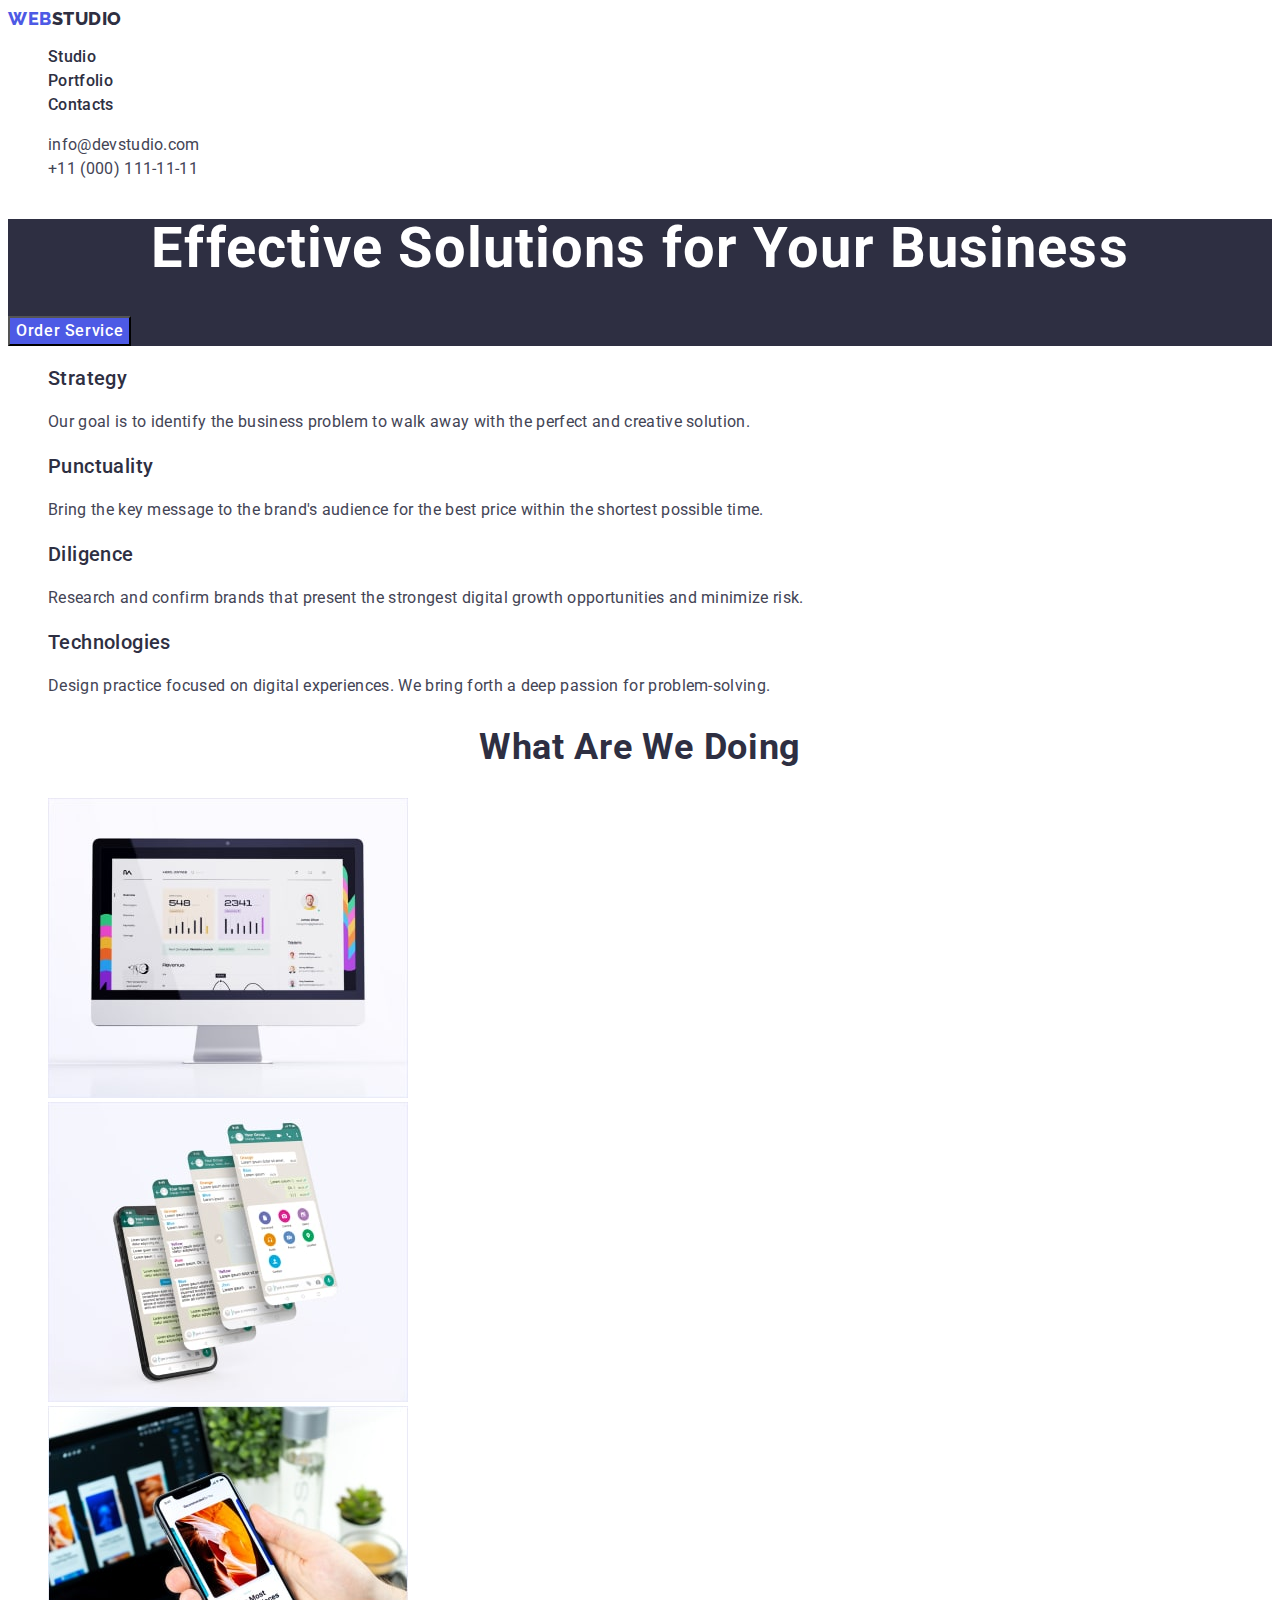
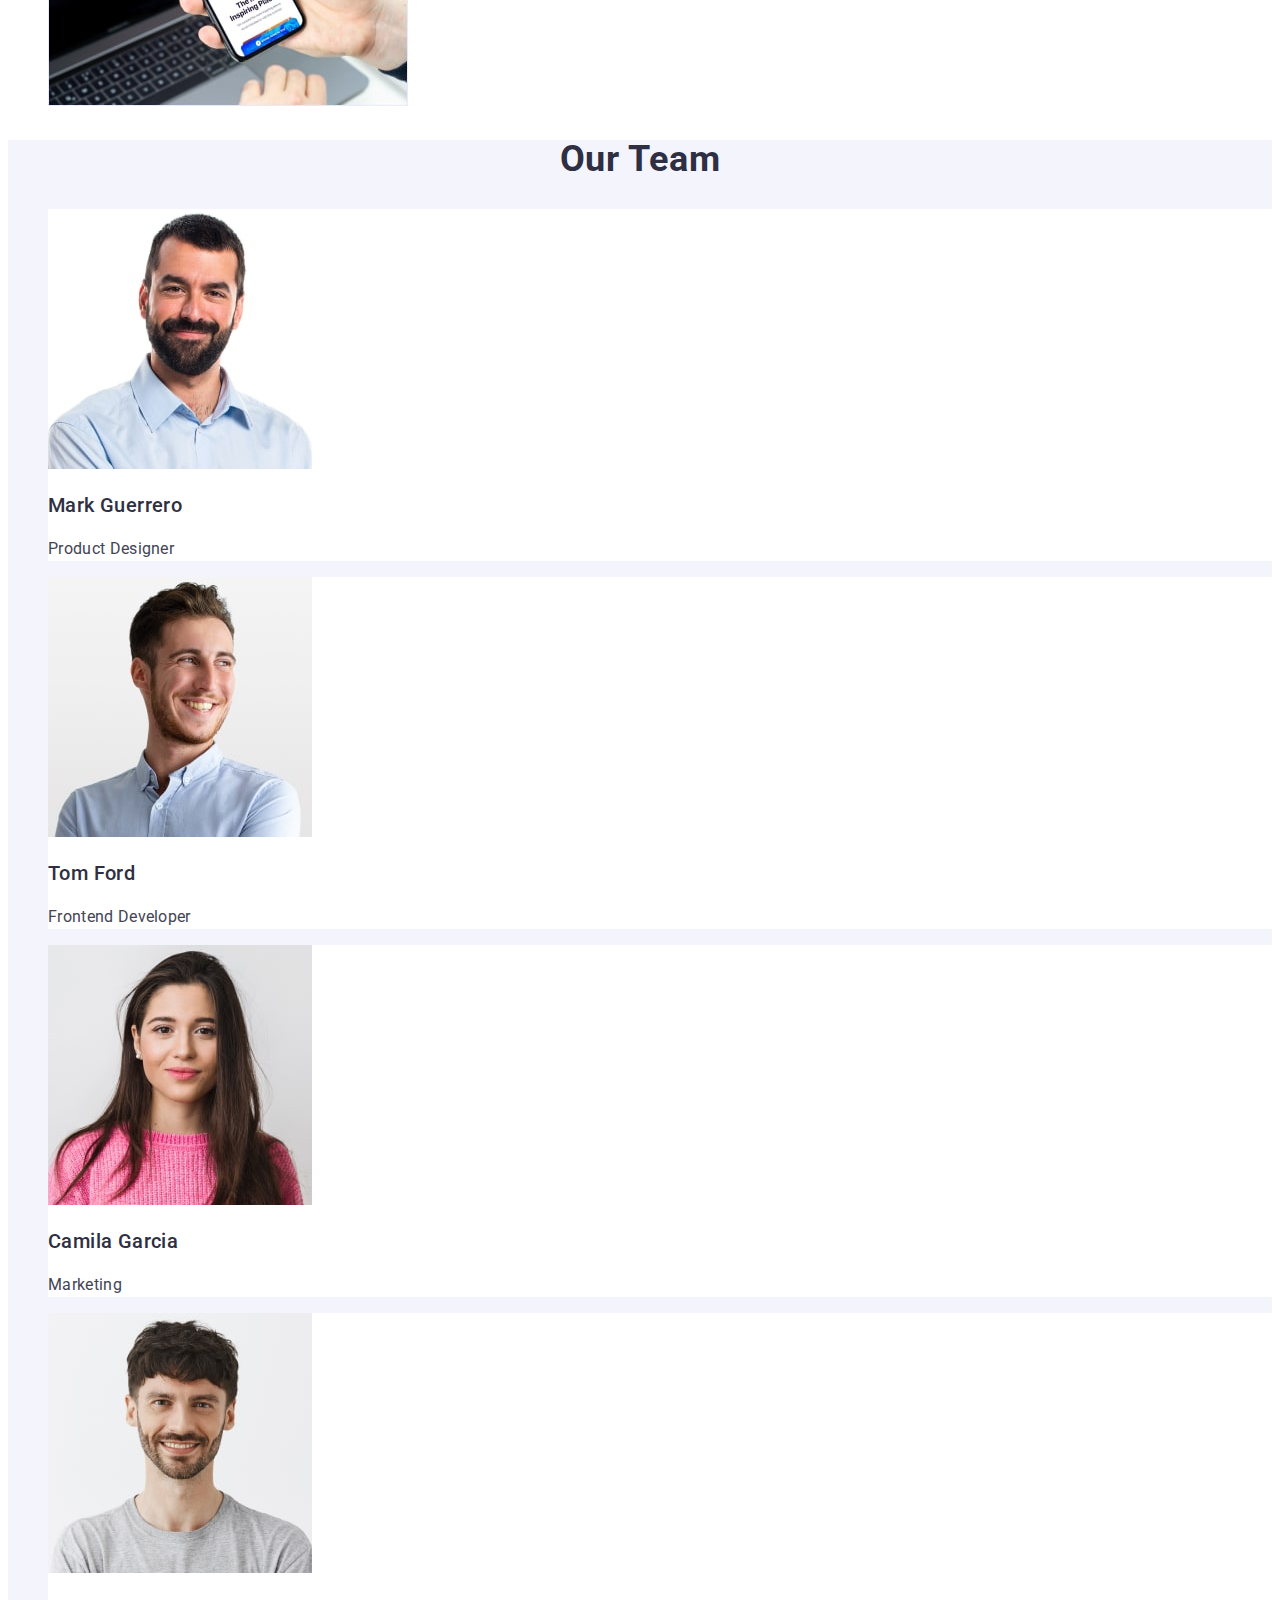
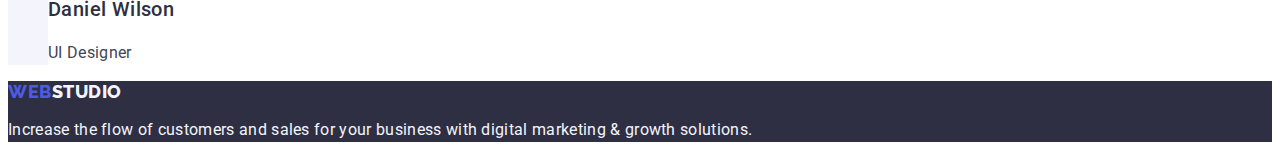
<file: index.html>
<!DOCTYPE html>
<html lang="en">
  <head>
    <meta charset="UTF-8" />
    <meta http-equiv="X-UA-Compatible" content="IE=edge" />
    <meta name="viewport" content="width=device-width, initial-scale=1.0" />
    <title>Document</title>
    <link rel="preconnect" href="https://fonts.googleapis.com" />
    <link rel="preconnect" href="https://fonts.gstatic.com" crossorigin />
    <link
      href="https://fonts.googleapis.com/css2?family=Raleway:wght@800&family=Roboto:wght@400;500;700;900&display=swap"
      rel="stylesheet"
    />
    <link rel="stylesheet" href="./css/styles.css" />
  </head>
  <body>
    <header class="header">
      <nav>
        <a class="logo-link link" href="./index.html"
          >Web<span class="logo-header">Studio</span></a
        >
        <ul class="header-nav-list list">
          <li class="header-nav-item">
            <a class="header-nav-link link" href="./index.html">Studio</a>
          </li>
          <li class="header-nav-item">
            <a class="header-nav-link link" href="./portfolio.html"
              >Portfolio</a
            >
          </li>
          <li class="header-nav-item">
            <a class="header-nav-link link" href="">Contacts</a>
          </li>
        </ul>
      </nav>
      <address class="header-contacts">
        <ul class="header-contacts-list list">
          <li class="header-contacts-item">
            <a
              class="header-contacts-link link"
              href="mailto:info@devstudio.com"
              >info@devstudio.com</a
            >
          </li>
          <li class="header-contacts-item">
            <a class="header-contacts-link link" href="tel:+110001111111"
              >+11 (000) 111-11-11</a
            >
          </li>
        </ul>
      </address>
    </header>
    <main>
      <section class="order">
        <h1 class="order-title">Effective Solutions for Your Business</h1>
        <button class="order-btn btn" type="button">Order Service</button>
      </section>
      <section class="values">
        <h2 hidden class="values-title visuallyhidden">Values</h2>
        <ul class="values-list list">
          <li class="values-item">
            <h3 class="values-item-title">Strategy</h3>
            <p class="values-item-text">
              Our goal is to identify the business problem to walk away with the
              perfect and creative solution.
            </p>
          </li>
          <li class="values-item">
            <h3 class="values-item-title">Punctuality</h3>
            <p class="values-item-text">
              Bring the key message to the brand's audience for the best price
              within the shortest possible time.
            </p>
          </li>
          <li class="values-item">
            <h3 class="values-item-title">Diligence</h3>
            <p class="values-item-text">
              Research and confirm brands that present the strongest digital
              growth opportunities and minimize risk.
            </p>
          </li>
          <li class="values-item">
            <h3 class="values-item-title">Technologies</h3>
            <p class="values-item-text">
              Design practice focused on digital experiences. We bring forth a
              deep passion for problem-solving.
            </p>
          </li>
        </ul>
      </section>
      <section class="directions">
        <h2 class="directions-title">What are we doing</h2>
        <ul class="directions-list list">
          <li class="directions-item">
            <img
              src="./images/img-1.jpg"
              alt="Our services"
              width="360"
              height="300"
            />
          </li>
          <li class="directions-item">
            <img
              src="./images/img-2.jpg"
              alt="Our services"
              width="360"
              height="300"
            />
          </li>
          <li class="directions-item">
            <img
              src="./images/img-3.jpg"
              alt="Our services"
              width="360"
              height="300"
            />
          </li>
        </ul>
      </section>
      <section class="team">
        <h2 class="team-title">Our Team</h2>
        <ul class="team-list list">
          <li class="team-item">
            <img
              src="./images/team-1.jpg"
              alt="Photo Mark Guerrero"
              width="264"
              height="260"
            />
            <h3 class="team-item-title">Mark Guerrero</h3>
            <p class="team-item-text">Product Designer</p>
          </li>
          <li class="team-item">
            <img
              src="./images/team-2.jpg"
              alt="Photo Tom Ford"
              width="264"
              height="260"
            />
            <h3 class="team-item-title">Tom Ford</h3>
            <p class="team-item-text">Frontend Developer</p>
          </li>
          <li class="team-item">
            <img
              src="./images/team-3.jpg"
              alt="Photo Camila Garcia"
              width="264"
              height="260"
            />
            <h3 class="team-item-title">Camila Garcia</h3>
            <p class="team-item-text">Marketing</p>
          </li>
          <li class="team-item">
            <img
              src="./images/team-4.jpg"
              alt="Photo Daniel Wilson"
              width="264"
              height="260"
            />
            <h3 class="team-item-title">Daniel Wilson</h3>
            <p class="team-item-text">UI Designer</p>
          </li>
        </ul>
      </section>
    </main>
    <footer class="footer">
      <a class="logo-link link" href="./index.html"
        >Web<span class="logo-footer">Studio</span></a
      >
      <p class="footer-text">
        Increase the flow of customers and sales for your business with digital
        marketing & growth solutions.
      </p>
    </footer>
  </body>
</html>
</file>
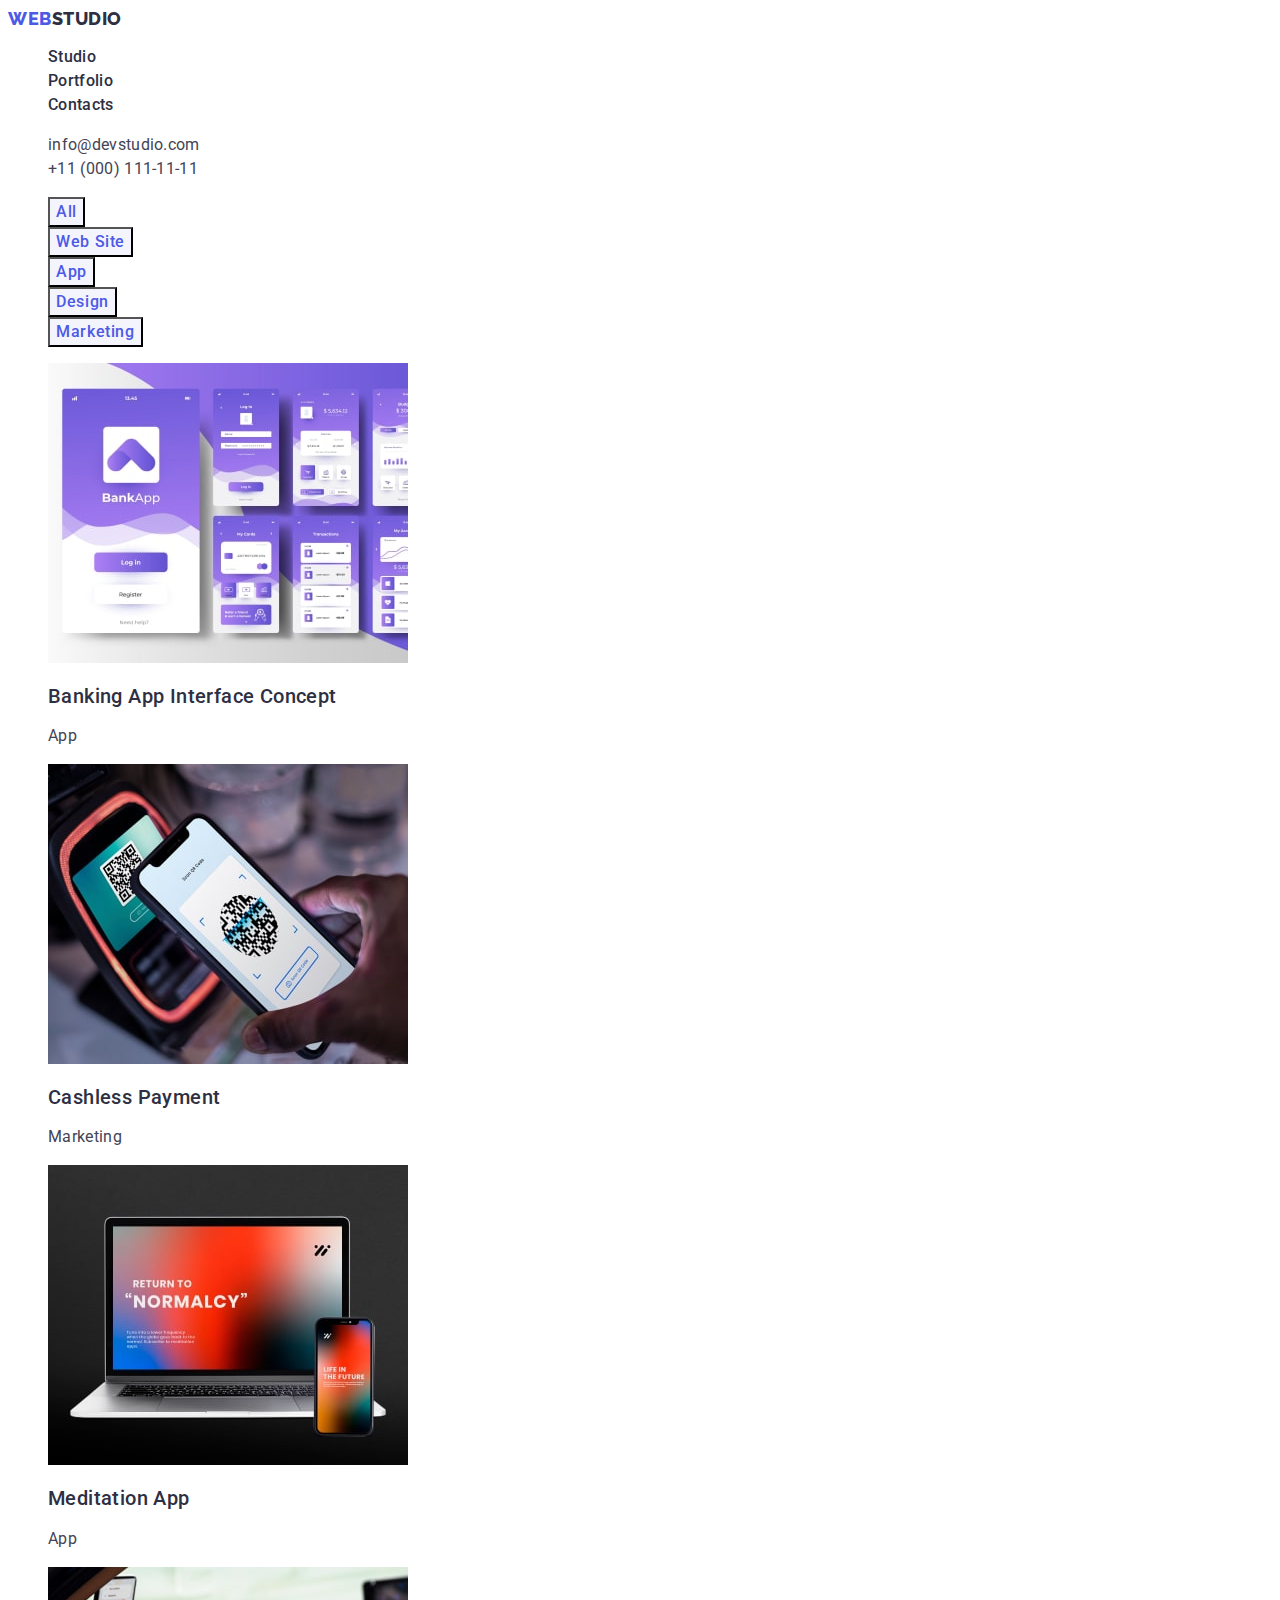
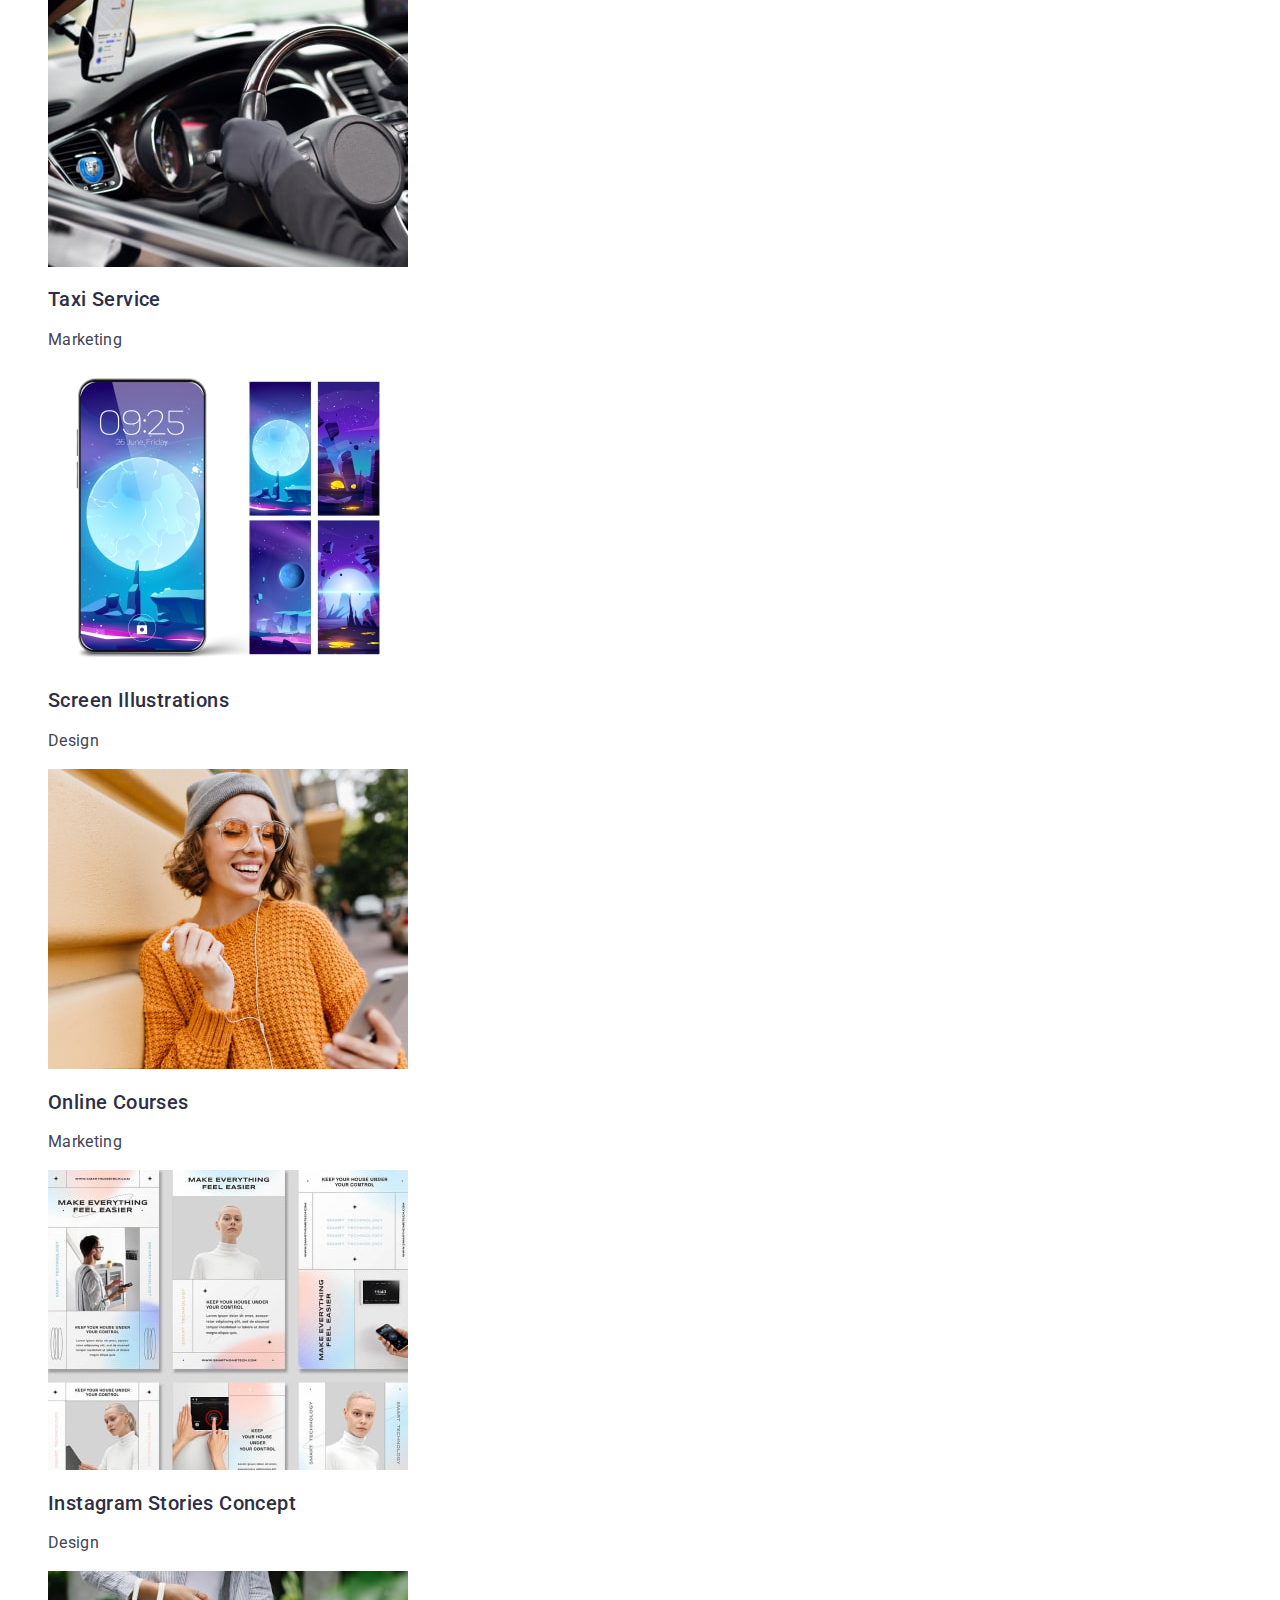
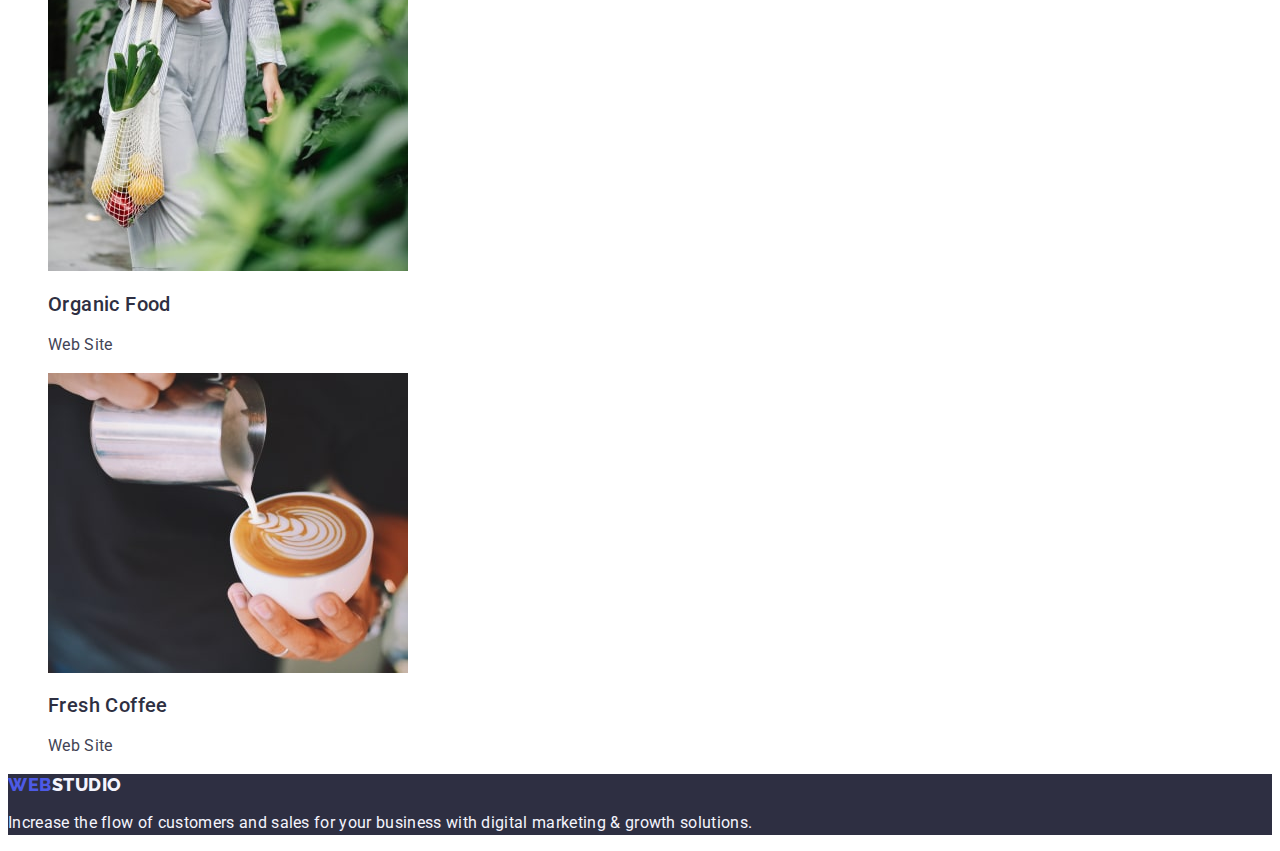
<file: portfolio.html>
<!DOCTYPE html>
<html lang="en">
  <head>
    <meta charset="UTF-8" />
    <meta http-equiv="X-UA-Compatible" content="IE=edge" />
    <meta name="viewport" content="width=device-width, initial-scale=1.0" />
    <title>Document</title>
    <link rel="preconnect" href="https://fonts.googleapis.com" />
    <link rel="preconnect" href="https://fonts.gstatic.com" crossorigin />
    <link
      href="https://fonts.googleapis.com/css2?family=Raleway:wght@800&family=Roboto:wght@400;500;700;900&display=swap"
      rel="stylesheet"
    />
    <link rel="stylesheet" href="./css/styles.css" />
  </head>
  <body>
    <header class="header-portfolio">
      <nav>
        <a class="logo-link link" href="./index.html"
          >Web<span class="logo-header">Studio</span></a
        >
        <ul class="header-nav-list list">
          <li class="header-nav-item">
            <a class="header-nav-link link" href="./index.html">Studio</a>
          </li>
          <li class="header-nav-item">
            <a class="header-nav-link link" href="./portfolio.html"
              >Portfolio</a
            >
          </li>
          <li class="header-nav-item">
            <a class="header-nav-link link" href="">Contacts</a>
          </li>
        </ul>
      </nav>
      <address class="header-contacts">
        <ul class="header-contacts-list list">
          <li class="header-contacts-item">
            <a class="header-contacts-link link" href="mailto:info@devstudio.com"
              >info@devstudio.com</a
            >
          </li>
          <li class="header-contacts-item">
            <a class="header-contacts-link link" href="tel:+110001111111"
              >+11 (000) 111-11-11</a
            >
          </li>
        </ul>
      </address>
    </header>
    <main class="main-portfolio">
      <section class="filter">
        <h1 hidden class="filter-title visuallyhidden">Filter</h1>
        <ul class="filter-list list">
          <li class="filter-item">
            <button class="filter-btn btn" type="button">All</button>
          </li>
          <li class="filter-item">
            <button class="filter-btn btn" type="button">Web Site</button>
          </li>
          <li class="filter-item">
            <button class="filter-btn btn" type="button">App</button>
          </li>
          <li class="filter-item">
            <button class="filter-btn btn" type="button">Design</button>
          </li>
          <li class="filter-item">
            <button class="filter-btn btn" type="button">Marketing</button>
          </li>
        </ul>
        <ul class="projects-list list">
          <li class="projects-item">
            <a class="link" href="">
            <img
              src="./images/portfolio-1.jpg"
              alt="Example of our product"
              width="360"
              height="300"
            />
            <h2 class="projects-item-title">Banking App Interface Concept</h2>
            <p class="projects-item-text">App</p>
            </a>
          </li>
          <li class="projects-item">
            <a class="link" href="">
            <img
              src="./images/portfolio-2.jpg"
              alt="Example of our product"
              width="360"
              height="300"
            />
            <h2 class="projects-item-title">Cashless Payment</h2>
            <p class="projects-item-text">Marketing</p>
        </a>
          </li>
          <li class="projects-item">
            <a class="link" href="">
            <img
              src="./images/portfolio-3.jpg"
              alt="Example of our product"
              width="360"
              height="300"
            />
            <h2 class="projects-item-title">Meditation App</h2>
            <p class="projects-item-text">App</p>
        </a>
          </li>
          <li class="projects-item">
            <a class="link" href="">
            <img
              src="./images/portfolio-4.jpg"
              alt="Example of our product"
              width="360"
              height="300"
            />
            <h2 class="projects-item-title">Taxi Service</h2>
            <p class="projects-item-text">Marketing</p>
        </a>
          </li>
          <li class="projects-item">
            <a class="link" href="">
            <img
              src="./images/portfolio-5.jpg"
              alt="Example of our product"
              width="360"
              height="300"
            />
            <h2 class="projects-item-title">Screen Illustrations</h2>
            <p class="projects-item-text">Design</p>
        </a>
          </li>
          <li class="projects-item">
            <a class="link" href="">
            <img
              src="./images/portfolio-6.jpg"
              alt="Example of our product"
              width="360"
              height="300"
            />
            <h2 class="projects-item-title">Online Courses</h2>
            <p class="projects-item-text">Marketing</p>
        </a>
          </li>
          <li class="projects-item">
            <a class="link" href="">
            <img
              src="./images/portfolio-7.jpg"
              alt="Example of our product"
              width="360"
              height="300"
            />
            <h2 class="projects-item-title">Instagram Stories Concept</h2>
            <p class="projects-item-text">Design</p>
        </a>
          </li>
          <li class="projects-item">
            <a class="link" href="">
            <img
              src="./images/portfolio-8.jpg"
              alt="Example of our product"
              width="360"
              height="300"
            />
            <h2 class="projects-item-title">Organic Food</h2>
            <p class="projects-item-text">Web Site</p>
        </a>
          </li>
          <li class="projects-item">
            <a class="link" href="">
            <img
              src="./images/portfolio-9.jpg"
              alt="Example of our product"
              width="360"
              height="300"
            />
            <h2 class="projects-item-title">Fresh Coffee</h2>
            <p class="projects-item-text">Web Site</p>
        </a>
          </li>
        </ul>
      </section>
    </main>
    <footer class="footer">
      <a class="logo-link link" href="./index.html"
        >Web<span class="logo-footer">Studio</span></a
      >
      <p class="footer-text">
        Increase the flow of customers and sales for your business with digital
        marketing & growth solutions.
      </p>
    </footer>
  </body>
</html>
</file>
<file: css/styles.css>
:root {
  --iris-color: #4d5ae5;
  --ocean-color: #404bbf;
  --navy-color: #2e2f42;
  --green-color: #31d0aa;
  --slate-color: #434455;
  --light-slate-color: #8e8f99;
  --cornflower-color: #e7e9fc;
  --cloud-color: #f4f4fd;
  --modal-color: #2e2f42;
  --grey-color: #2e2f42;
  --white-color: #ffffff;
  --dairy-color: #fcfcfc;
  --standart-letter-spacing: 0.02em;
  --standart-line-height: 1.5;
  --text-font-size: 16px;
  --item-title-size: 20px;
}

body {
  font-family: "Roboto", sans-serif;
  color: var(--slate-color);
  background-color: var(--white-color);
}
.list {
  list-style: none;
}
.link {
  text-decoration: none;
  color: var(--navy-color);
}
.btn {
  cursor: pointer;
  font-family: inherit;
}
.btn:hover,
.btn:focus {
  background-color: var(--ocean-color);
}

.visuallyhidden {
  border: 0;
  clip: rect(0 0 0 0);
  clip-path: inset(50%);
  height: 1px;
  margin: -1px;
  overflow: hidden;
  padding: 0;
  position: absolute;
  width: 1px;
  white-space: nowrap;
}

/* ---------------HEADER--------------------- */

.logo-header {
  color: var(--navy-color);
}

.logo-link {
  font-family: "Raleway", sans-serif;
  font-weight: 800;
  font-size: 18px;
  line-height: 1.17;
  letter-spacing: 0.03em;
  text-transform: uppercase;
  color: var(--iris-color);
}

.header-contacts {
  font-style: normal;
}

.header-contacts-link {
  color: var(--slate-color);
}

.header-nav-link {
  font-style: normal;
  font-weight: 500;
  font-size: var(--text-font-size);
  line-height: var(--standart-line-height);
  letter-spacing: var(--standart-letter-spacing);
}

.header-nav-link:hover,
.header-nav-link:focus {
  color: var(--ocean-color);
}

.header-contacts-link {
  font-style: normal;
  font-size: var(--text-font-size);
  line-height: var(--standart-line-height);
  letter-spacing: var(--standart-letter-spacing);
  color: var(--slate-color);
}

.header-contacts-link:hover,
.header-contacts-link:focus {
  color: var(--ocean-color);
}

/* ---------------ORDER--------------------- */

.order {
  background-color: var(--navy-color);
}

.order-title {
  color: var(--white-color);
  font-size: 56px;
  line-height: 1.07;
  letter-spacing: var(--standart-letter-spacing);
  text-align: center;
}
.order-btn {
  font-family: inherit;
  background-color: var(--iris-color);
  color: var(--white-color);
  font-weight: 500;
  font-size: var(--text-font-size);
  line-height: var(--standart-line-height);
  letter-spacing: 0.04em;
}

/* ------------------VALUES--------------------- */

.values-item-title {
  font-weight: 500;
  font-size: var(--item-title-size);
  line-height: 1.2;
  letter-spacing: var(--standart-letter-spacing);
  color: var(--navy-color);
}
.values-item-text {
  font-size: var(--text-font-size);
  line-height: var(--standart-line-height);
  letter-spacing: var(--standart-letter-spacing);
}

/* ---------------DIRECTIONS--------------------- */

.directions-title {
  font-size: 36px;
  line-height: 1.11;
  letter-spacing: var(--standart-letter-spacing);
  text-transform: capitalize;
  text-align: center;
  color: var(--navy-color);
}

/* ---------------TEAM--------------------- */

.team {
  background-color: var(--cloud-color);
}
.team-title {
  font-size: 36px;
  line-height: 1.11;
  letter-spacing: var(--standart-letter-spacing);
  text-transform: capitalize;
  text-align: center;
  color: var(--navy-color);
}
.team-item-title {
  font-weight: 500;
  font-size: var(--item-title-size);
  line-height: 1.2;
  letter-spacing: var(--standart-letter-spacing);
  color: var(--navy-color);
}
.team-item-text {
  font-size: var(--text-font-size);
  line-height: var(--standart-line-height);
  letter-spacing: var(--standart-letter-spacing);
}
.team-item {
  background-color: var(--white-color);
}

/* ---------------FOOTER--------------------- */

.footer {
  font-family: inherit;
  background-color: var(--navy-color);
}
.logo-footer {
  color: var(--cloud-color);
}
.footer-text {
  font-size: var(--text-font-size);
  line-height: var(--standart-line-height);
  letter-spacing: var(--standart-letter-spacing);
  color: var(--cloud-color);
}

/* ---------------PORTFOLIO--------------------- */
/* ---------------FILTER--------------------- */

.filter-btn {
  font-family: inherit;
  background-color: var(--cloud-color);
  color: var(--iris-color);
  font-weight: 500;
  font-size: var(--text-font-size);
  line-height: var(--standart-line-height);
  letter-spacing: 0.04em;
}
.filter-btn:hover,
.filter-btn:focus {
  color: var(--white-color);
}

.projects-item-title {
  font-weight: 500;
  font-size: var(--item-title-size);
  line-height: 1.2;
  letter-spacing: var(--standart-letter-spacing);
  color: var(--navy-color);
}
.projects-item-text {
  font-size: var(--text-font-size);
  line-height: var(--standart-line-height);
  letter-spacing: var(--standart-letter-spacing);
  color: var(--slate-color);
}
</file>
